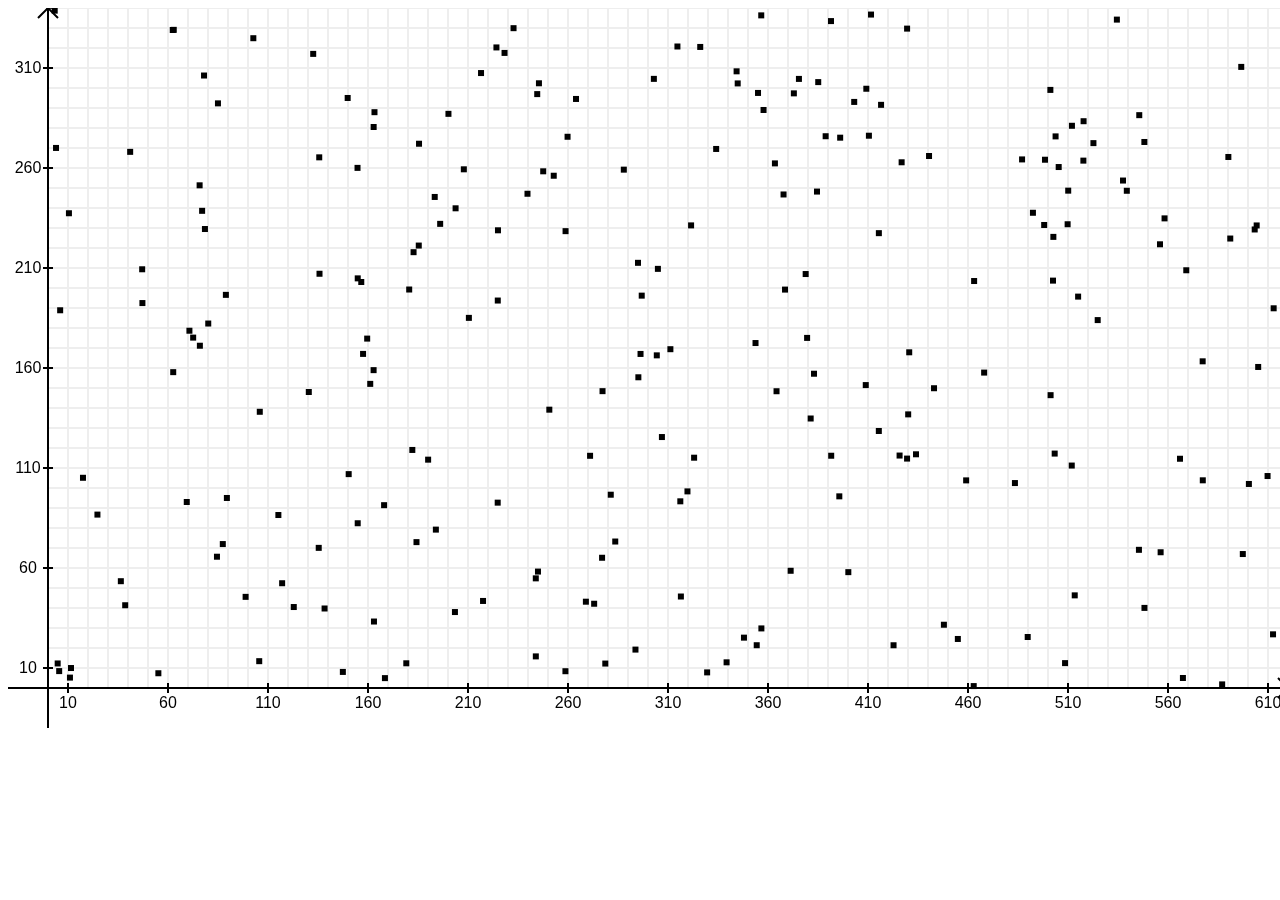
<file: public_html/app/partials/canvas.html>
<!DOCTYPE html>
<html>
<head lang="en">
    <meta charset="UTF-8">
    <title></title>
</head>
<body>

<canvas id="canvas" width="1280" height="720"></canvas>
<script>
    window.onload = function() {
        var canvas = document.getElementById("canvas");
        var context = canvas.getContext("2d");

        var scale = 2.0;
        var height = canvas.height/scale;
        var width = canvas.width/scale;
        var offset = 20;



        var points = [];
        for(var i = 0; i < 250; i++) {
            points.push([
                Math.random() * width,
                Math.random() * height
            ])
        }
        var S = [];
        var skyline = [];
        var C = [];

        var qL = undefined, qU = undefined;

        function getCoord(coord) {
            var x, y;
            x = coord[0] + offset;
            y = height - coord[1] - offset;

            return [x, y];
        }

        function moveTo(x, y) {
            var coord = getCoord([x, y]);
            context.moveTo(coord[0], coord[1]);
        }

        function lineTo(x, y) {
            var coord = getCoord([x, y]);
            context.lineTo(coord[0], coord[1]);
        }

        function fillText(txt, x, y) {
            var coord = getCoord([x, y]);
            context.fillText(txt, coord[0], coord[1]);
        }

        function fillRect(x, y, width, height) {
            var coord = getCoord([x, y]);
            context.fillRect(coord[0], coord[1], width, height);
        }

        function fillPoint(x, y) {
            fillRect(x-1.5, y+1.5, 3, 3);
        }
        function draw() {
            context.scale(scale, scale);
            for(var x = 0; x < canvas.width-offset; x += 10) {
                moveTo(x, 0);
                lineTo(x, canvas.height);
            }
            for (var y = 0; y < canvas.height-offset; y += 10) {
                moveTo(0, y);
                lineTo(canvas.width, y);
            }
            context.strokeStyle = "#eee";
            context.stroke();

            // Draw x-axis

            context.strokeStyle = "#000";
            context.beginPath();
            context.moveTo(0, height-offset);
            context.lineTo(width, height-offset);
            context.moveTo(width-5, height-offset-5);
            context.lineTo(width, height-offset);
            context.lineTo(width-5, height-offset+5);
            context.stroke();
            // Draw y-axis
            context.beginPath();
            context.moveTo(offset, height);
            context.lineTo(offset, 0);
            context.moveTo(offset+5, 5);
            context.lineTo(offset, 0);
            context.lineTo(offset-5, 5);
            context.stroke();

            context.font = "8px sans-serif";

            context.textAlign = "center";
            for(x = 10; x < width-offset; x += 50) {
                context.beginPath();
                moveTo(x, -2.5);
                lineTo(x, 2.5);
                context.stroke();
                fillText(x.toString(), x, -10);
            }

            for(y = 10; y < height-offset; y += 50) {
                context.beginPath();
                moveTo(-2.5, y);
                lineTo(2.5, y);
                context.stroke();
                fillText(y.toString(), -10, y-2.5);
            }

            // Draw points
            var c;
            if(S.length === 0) {
                for(i = 0; i < points.length; i++) {
                    c = points[i];
                    fillPoint(c[0], c[1]);
                }
            } else {
                context.fillStyle = "#ccc";
                for(i = 0; i < points.length; i++) {
                    c = points[i];
                    fillPoint(c[0], c[1]);
                }
                context.fillStyle = "black";
                for(i = 0; i < S.length; i++) {
                    c = S[i];
                    fillPoint(c[0], c[1]);
                }
            }

        }

        function setCloseDominance(nearest) {
            C = [];
            var tx = nearest[0], ty = nearest[1];
            for(var i = 0; i < S.length; i++) {
                var sx = S[i][0], sy = S[i][1];
                if(sx == tx && sy == ty) continue;
                if((sx <= tx && sy <= ty && (sx < tx || sy < ty)) || (sx == tx && sy == ty)) {
                    var add = true;
                    for(var j = 0; j < C.length; j++) {
                        if(C[j] === undefined) continue;
                        var cx = C[j][0], cy = C[j][1];
                        if((sx <= cx && sy <= cy && (sx < cx || sy < cy))) {
                            add = false;
                            break
                        } else if(cx <= sx && cy <= sy && (cx < sx || cy < sy)) {
                            C[j] = undefined;
                        }
                    }
                    if(add) {
                        C.push(S[i]);
                    }
                }
            }
            C = C.filter(function(n) { return n !== undefined });
        }

        function boundingRectangleAlgorithm() {
            var W = [];
            for(var i = 0; i < C.length; i++) {
                for(var j = i; j < C.length; j++) {
                    var cx = Math.min(C[i][0], C[j][0]);
                    var cy = Math.min(C[i][1], C[j][1]);
                    console.log(cx, cy);
                    var add = true;
                    for(var k = 0; k < W.length; k++) {
                        if(W[k] === undefined) continue;
                        var px = W[k][0], py = W[k][1];
                        if(cx < px && cy < py) {
                            add = false;
                            break;
                        } else if(px < cx && py < cy) {
                            W[k] = undefined;
                        }
                    }
                    if(add) {
                        W.push([cx, cy]);
                    }
                }
            }
            W = W.filter(function(n) { return n !== undefined });
            W.sort(function(a, b) {
                return Math.abs(a[0]-qL[0])+ Math.abs(a[1]-qL[1]) < Math.abs(b[0]-qL[0]) + Math.abs(b[1]-qL[1]);
            });
            return W[0]
        }

        function test(e) {
            var coords = getMouseClick(e);
            if(qL === undefined) {
                context.fillStyle = "green";

                context.font = "8px sans-serif";
                context.textAlign = "right";
                fillText("qL", coords[0]-2.5, coords[1]);
                qL = coords;
                fillPoint(qL[0], qL[1]);
                console.log("Please select qU by clicking on the canvas.");
            } else if(qU === undefined) {


                qU = coords;
                canvas.height = canvas.height;
                var tmp = [];
                for(var i = 0; i < points.length; i++) {
                    var current = points[i];
                    if(qL[0] < current[0] && qL[1] < current[1] && current[0] < qU[0] && current[1] < qU[1]) {
                        S.push(current);
                    } else {
                        tmp.push(current);
                    }
                }
                points = tmp;
                draw();

                context.setLineDash([3, 3]);
                context.beginPath();
                moveTo(qL[0], qL[1]);
                lineTo(qL[0], qU[1]);
                lineTo(qU[0], qU[1]);
                lineTo(qU[0], qL[1]);
                lineTo(qL[0], qL[1]);
                context.stroke();
                // Plot qL and qU
                context.font = "8px sans-serif";
                context.fillStyle = "green";
                fillPoint(qL[0], qL[1]);
                context.textAlign = "right";
                fillText("qL", qL[0]-2.5, qL[1]);
                context.textAlign = "left";
                fillText("qU", qU[0]+2.5, qU[1]);
                fillPoint(qU[0], qU[1]);


                bnl();
            } else {
                var nearest = getNearestPoint(coords);
                if(nearest === undefined) {
                    return;
                }
                context.fillStyle = "red";
                fillPoint(nearest[0], nearest[1]);
                alert("Finding close dominating points");
                setCloseDominance(nearest);
                for(i = 0; i < C.length; i++) {
                    fillPoint(C[i][0], C[i][1]);
                }
                alert("Highlighted the points which closely dominates the selected point");

                var qLPrime = boundingRectangleAlgorithm();
                context.fillStyle = "yellow";
                fillPoint(qLPrime[0], qLPrime[1]);
            }
        }

        function getMouseClick(e) {
            var x;
            var y;
            if (e.pageX || e.pageY) {
                x = e.pageX;
                y = e.pageY;
            } else {
                x = e.clientX + document.body.scrollLeft + document.documentElement.scrollLeft;
                y = e.clientY + document.body.scrollTop + document.documentElement.scrollTop;
            }
            x -= canvas.offsetLeft;
            y -= canvas.offsetTop;
            x /= scale;
            y /= scale;
            x -= 2*offset;

            coords = getCoord([x, y]);
            return coords;
        }

        function getNearestPoint(coord) {
            var minDist = Infinity;
            var x, y, dist, nearest = undefined;
            for(var i = 0; i < S.length; i++) {
                x = S[i][0];
                y = S[i][1];
                dist = Math.sqrt(Math.pow(x-coord[0], 2) + Math.pow(y - coord[1], 2));
                if(dist < 25 && dist < minDist) {
                    minDist = dist;
                    nearest = S[i];
                }
            }
            return nearest;
        }

        function bnl() {
            var bad = [];
            for(var i = 0; i < S.length; i++) {
                var x = S[i][0], y = S[i][1];
                for(var j = 0; j < S.length; j++) {
                    var x1 = S[j][0], y1 = S[j][1];
                    if(x1 <= x && y1 <= y && (x1 < x || y1 < y)) {
                        bad.push(i);
                    }
                }
            }
            bad = bad
                    .sort(function(a,b){
                        return a - b;
                    })
                    .reduce(function(a,b){
                        if (a.slice(-1)[0] !== b) a.push(b); // slice(-1)[0] means last item in array without removing it (like .pop())
                        return a;
                    },[]); // this empty array becomes the starting value for a

            context.fillStyle = "green";
            for(i = 0; i < S.length; i++) {
                if(i === bad[0]) {
                    bad.shift();
                    continue;
                }
                skyline.push(S[i]);
            }

            skyline.sort(function(a, b) {
                return a[0] - b[0];
            });
            context.beginPath();
            context.setLineDash([1, 1]);
            moveTo(skyline[0][0], skyline[0][1]);
            for(i = 1; i < skyline.length; i++) {
                lineTo(skyline[i][0], skyline[i][1]);
            }
            context.stroke();
            for(i = 0; i < skyline.length; i++) {
                fillPoint(skyline[i][0], skyline[i][1]);
            }

            //fillPoint(skyline[i][0], skyline[i][1]);

        }

        draw();
        canvas.addEventListener("click", test, false);
        console.log("Please select qL by clicking on the canvas...");
    };

</script>

</body>
</html>
</file>
